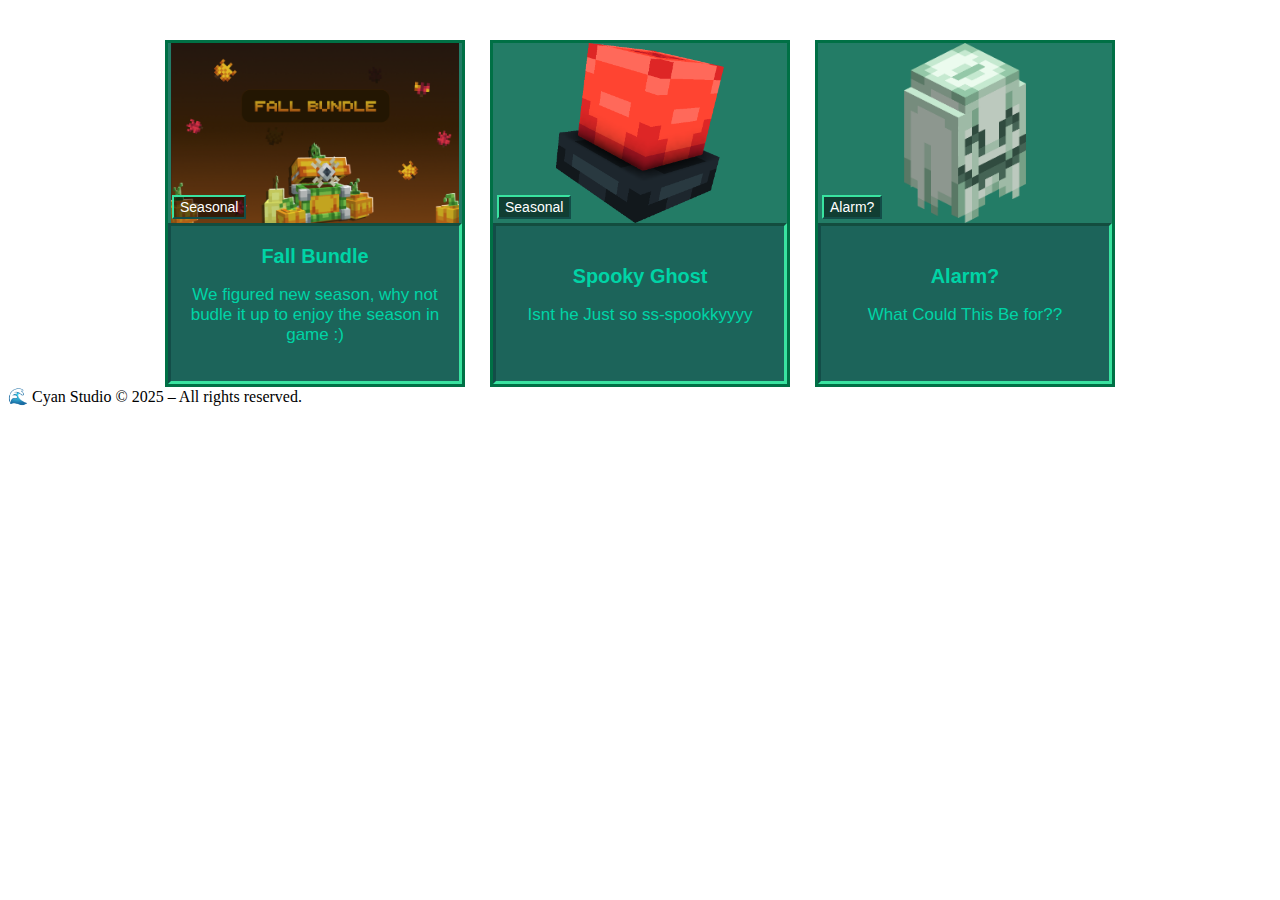
<file: sneak.html>
<!DOCTYPE html>
<html lang="en">
<head>
  <meta charset="utf-8" />
  <meta name="viewport" content="width=device-width,initial-scale=1" />
  <title>Cyan Studio | Sneak Peeks</title>
  <link rel="stylesheet" href="sneak.css">
</head>
<body>
<section id="sneak">
  <div class="sneak">

    <div class="sneak-card">
      <div class="sneak-image">
        <img src="./sneak/Fall_Blundle_CG.png" alt="Cyan Studios">
        <div class="sneak-subtitle">Seasonal</div>
      </div>
      <div class="sneak-caption">
        <h3>Fall Bundle</h3>
        <p>We figured new season, why not budle it up to enjoy the season in game :)</p>
      </div>
    </div>
    
    <div class="sneak-card">
      <div class="sneak-image">
        <img src="./sneak/alarm.webp" alt="Cyan Studios">
        <div class="sneak-subtitle">Seasonal</div>
      </div>
      <div class="sneak-caption">
        <h3>Spooky Ghost</h3>
        <p>Isnt he Just so ss-spookkyyyy</p>
      </div>
    </div>
        
    <div class="sneak-card">
      <div class="sneak-image">
        <img src="./sneak/ghost_misterr.png" alt="Cyan Studios">
        <div class="sneak-subtitle">Alarm?</div>
      </div>
      <div class="sneak-caption">
        <h3>Alarm?</h3>
        <p>What Could This Be for??</p>
      </div>
    </div>
    
    </div>
  </section>
  <footer>
    🌊 Cyan Studio © 2025 – All rights reserved.
  </footer>
</body>
</html>
</file>
<file: sneak.css>
/* --- Fonts --- */
@font-face {
    font-family: 'Minecraft';
    src: url('https://raw.githubusercontent.com/Minato-mba/Minato-mba.github.io/main/assets/fonts/minecraft.otf') format('opentype');
    font-weight: normal;
    font-style: normal;
}

@font-face {
    font-family: 'Minecraft';
    src: url('https://raw.githubusercontent.com/Minato-mba/Minato-mba.github.io/main/assets/fonts/minecraft-ten.ttf') format('truetype');
    font-weight: bold;
    font-style: normal;
}

/* sneak container */
#sneak .sneak {
  display: flex;
  flex-wrap: wrap;
  gap: 25px;
  justify-content: center;
  margin-top: 40px;
}

.sneak-card {
  width: 300px;
  border: 3.5px solid #007045;  /* outer gray block border */
  display: flex;
  flex-direction: column;
  overflow: hidden;
  cursor: pointer;
  box-sizing: border-box;
  background-color: #237c66; /* main card color */
}

.sneak-card:hover {
  border: 3.5px solid #00bd74;  /* outer gray block border */
}

.sneak-card .sneak-image {
  position: relative;
  width: 100%;
  height: 180px;
  overflow: hidden;
  border: #0f3d33;
}

.sneak-card .sneak-image img {
  width: 100%;
  height: 100%;
  object-fit: scale-down;
  display: block;
}

.sneak-card .sneak-subtitle {
  position: absolute;
  bottom: 4px;
  left: 4px;
  font-family: 'Minecraft', 'MinecraftTen', sans-serif; /* your Minecraft font */
  font-size: 14px;
  color: #fff;
  background-color: rgba(0,0,0,0.5);
  padding: 2px 6px;
  border: 2px solid #134d48;
  border-top-color: #39e3a0;
  border-left-color: #39e3a0;
  pointer-events: none;
}

.sneak-card .sneak-caption {
  background-color: #1c645a;
  text-align: center;
  padding: 10px 8px;
  font-family: 'Minecraft', 'MinecraftTen', sans-serif; /* your Minecraft font */
  font-size: 17px;
  color: rgb(0, 212, 166);

  /* bottom box shadow effect */
  border-top: 3px solid #134d3f;
  border-left: 3px solid #134d48;
  border-bottom: 3px solid #39e3a0;
  border-right: 3px solid #39e3a0;
  transition: all 0.1s ease;

  /* fixed caption height */
  min-height: 135px;  /* adjust as needed */
  display: flex;
  flex-direction: column; /* stack content vertically */
  justify-content: center; /* vertically center */
  align-items: center; /* horizontally center */
  box-sizing: 100%;
  font: MinecraftTen;
}

/* Hover: lighten bottom box */
.sneak-card:hover .sneak-caption {
  border-top: 3px solid #134d48;    /* shadow top */
  border-left: 3px solid #134d48;   /* shadow left */
  border-bottom: 3px solid #39e3a0; /* highlight bottom */
  border-right: 3px solid #39e3a0;  /* highlight right */
  background-color: #258073;
}

.sneak-card .sneak-caption h3 {
  margin: 0;
}

/*
.sneak-card:active {
  border: 4px solid #005534;  
  border-bottom: 3.5px
}

.sneak-card:active .sneak-caption {
  border-top: 3px solid #1c6d66;
  border-left: 3px solid #196660;
  border-bottom: 3px solid #0f3d33;
  border-right: 3px solid #0f3d33;
  background-color: #174942;
}
*/
</file>
